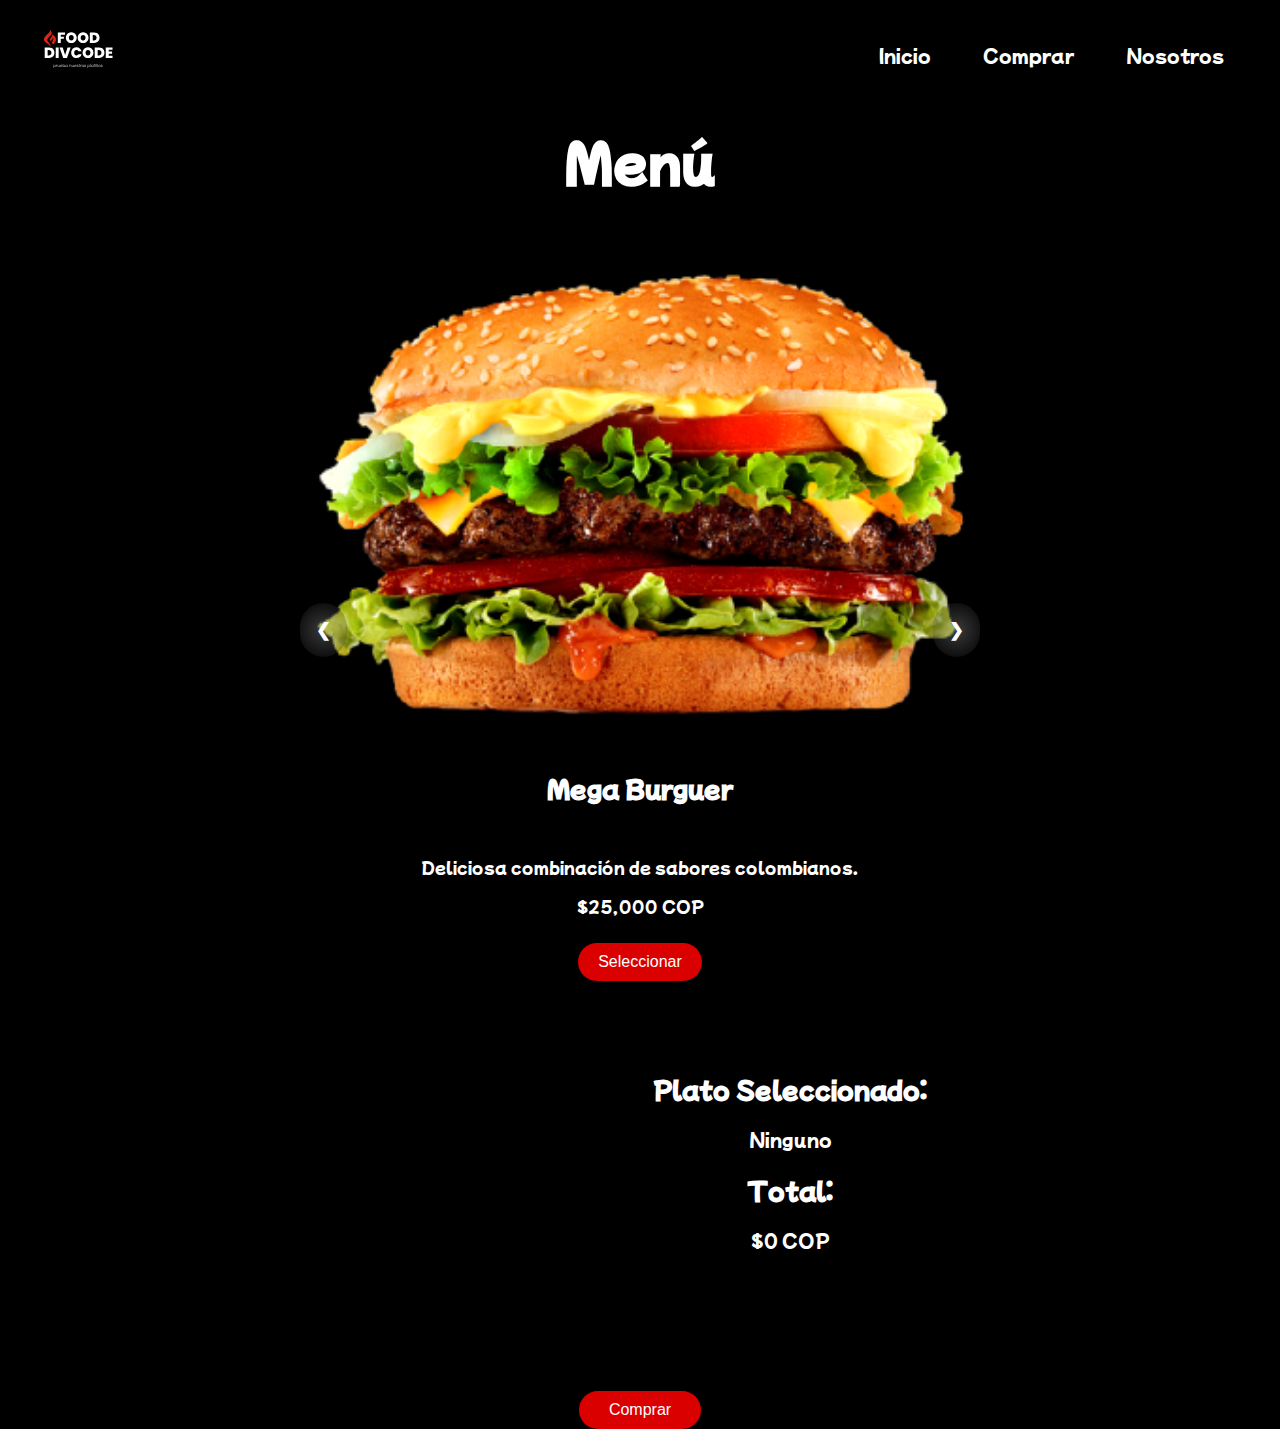
<file: menu.html>
<!DOCTYPE html>
<html lang="es">
<head>
    <meta charset="UTF-8">
    <meta name="viewport" content="width=device-width, initial-scale=1.0">
    <title>Menú</title>
    <link rel="stylesheet" href="menu.css">
</head>
<body>
    <header>
            <nav class="navbar">
                <img class="logo-2" src="img/logo.svg" alt="">
                <ul class="nav-links">
                    <li><a href="index.html"> Inicio </a></li>
                    <li><a href=""> Comprar </a></li>
                    <li><a href="nosotros.html"> Nosotros </a></li>
                </ul>
            </nav>
        <h1> Menú </h1>
    </header>

    <div class="carousel-container">
        <div class="carousel-track">
            <div class="carousel-slide">
                <div class="cuadro">
                    <img src="img/food1.png" alt="Plato 1">
                    <div class="info-plato">
                        <h2> Mega Burguer </h2>
                        <p> Deliciosa combinación de sabores colombianos. </p>
                        <p> $25,000 COP </p>
                        <button class="select-btn" onclick="selectDish('Mega Burguer', 25000)"> Seleccionar </button>
                    </div>
                </div>
            </div>
            <div class="carousel-slide">
                <div class="cuadro">
                    <img src="img/food2.png" alt="Plato 2">
                    <div class="info-plato">
                        <h2> Super Sandwich Pro </h2>
                        <p>Una explosión de sabores frescos y tropicales.</p>
                        <p>$28,000 COP</p>
                        <button class="select-btn" onclick="selectDish('Super Sandwich Pro', 28000)"> Seleccionar </button>
                        </div>
                </div>
            </div>
            <div class="carousel-slide">
                <div class="cuadro">
                    <img src="img/food3.png" alt="Plato 3">
                    <div class="info-plato">
                        <h2> El Sandwich Mortal </h2>
                        <p> Un plato tradicional con un toque moderno. </p>
                        <p>$30,000 COP</p>
                        <button class="select-btn" onclick="selectDish('El Sandwich Mortal', 30000)"> Seleccionar </button>
                    </div>
                </div>
            </div>
            <div class="carousel-slide">
                <div class="cuadro">
                    <img src="img/food4.png" alt="Plato 4">
                    <div class="info-plato">
                        <h2> Lenteburrito "La Aniquiladora" </h2>
                        <p> Sabores auténticos para los amantes de la comida. </p>
                        <p> $32,000 COP </p>
                        <button class="select-btn" onclick="selectDish('Lenteburrito - La Aniquiladora', 32000)"> Seleccionar </button>
                    </div>
                </div>
            </div>
            <div class="carousel-slide">
                <div class="cuadro">
                    <img src="img/food5.png" alt="Plato 5">
                    <div class="info-plato">
                        <h2> Avocado Burrito </h2>
                        <p> Una fusión de ingredientes frescos y deliciosos.</p>
                        <p> $27,000 COP </p>
                        <button class="select-btn" onclick="selectDish('Avocado Burrito', 27000)"> Seleccionar </button>
                    </div>
                </div>
            </div>
            <div class="carousel-slide">
                <div class="cuadro">
                    <img src="img/food6.png" alt="Plato 6">
                    <div class="info-plato">
                        <h2> Burrito "paraiso oceanico verde" </h2>
                        <p> El sabor perfecto para cualquier ocasión. </p>
                        <p>$29,000 COP</p>
                        <button class="select-btn" onclick="selectDish('Burrito del Paraíso Verde', 29000)"> Seleccionar </button>
                    </div>
                </div>
            </div>
            <div class="carousel-slide">
                <div class="cuadro">
                    <img src="img/food7.png" alt="Plato 7">
                    <div class="info-plato">
                        <h2> Plato costeño "Nojoda" </h2>
                        <p> Una mezcla exquisita de especias y hierbas. </p>
                        <p>$31,000 COP</p>
                        <button class="select-btn" onclick="selectDish('Plato costeño - Nojoda', 31000)"> Seleccionar </button>
                    </div>
                </div>
            </div>
            <div class="carousel-slide">
                <div class="cuadro">
                    <img src="img/food8.png" alt="Plato 8">
                    <div class="info-plato">
                        <h2> Chuzarnes </h2>
                        <p> Sabores intensos y auténticos en cada bocado. </p>
                        <p> $33,000 COP </p>
                        <button class="select-btn" onclick="selectDish('Chuzarnes', 33000)"> Seleccionar </button>
                    </div>
                </div>
            </div>
            <div class="carousel-slide">
                <div class="cuadro">
                    <img src="img/food9.png" alt="Plato 9">
                    <div class="info-plato">
                        <h2> Pizza </h2>
                        <p> Una experiencia gastronómica única. </p>
                        <p>$35,000 COP</p>
                        <button class="select-btn" onclick="selectDish('Pizza', 35000)"> Seleccionar </button>
                    </div>
                </div>
            </div>
        </div>
        <button class="prev" onclick="moveSlide(-1)"> &#10094; </button>
        <button class="next" onclick="moveSlide(1)"> &#10095; </button>
    </div>

    <div class="selected-dish">
        <h2> Plato Seleccionado: </h2>
        <p id="selected-dish"> Ninguno </p>
        <h2> Total:</h2>
        <p id="total-price"> $0 COP </p>
    </div>

    
        <button class="comprar"> Comprar </button>
                
   


    <script src="menu.js"> </script>
</body>
</html>
</file>
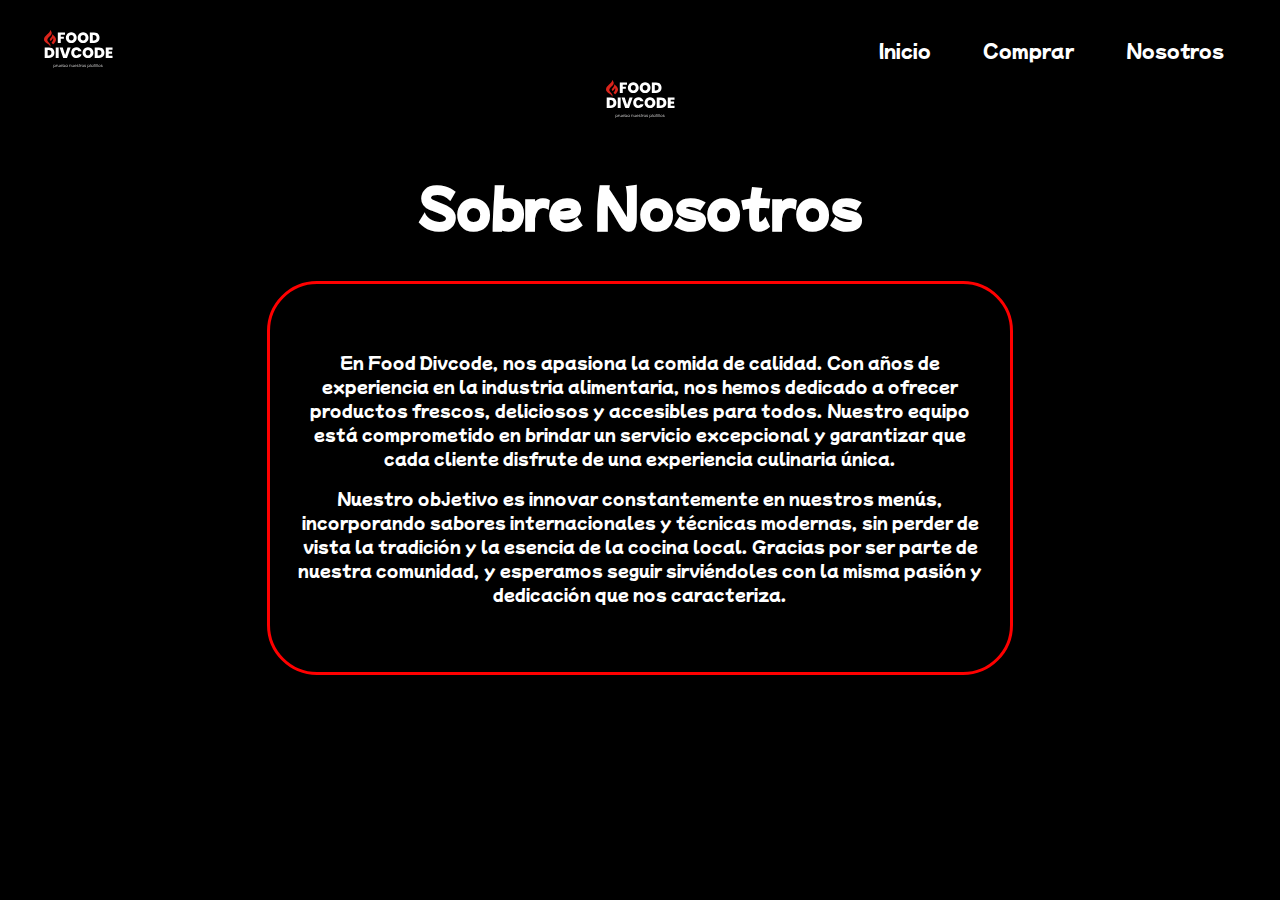
<file: nosotros.html>
<!DOCTYPE html>
<html lang="en">
<head>
    <meta charset="UTF-8">
    <meta name="viewport" content="width=device-width, initial-scale=1.0">
    <title>Sobre Nosotros</title>
    <link rel="stylesheet" href="nosotros.css">
</head>

<body>
    <header>

        <nav class="navbar">
            <img class="logo-2" src="img/logo.svg" alt="">
            <ul class="nav-links">
                <li><a href="index.html"> Inicio </a></li>
                <li><a href=""> Comprar </a></li>
                <li><a href="nosotros.html"> Nosotros </a></li>
            </ul>
        </nav>
        
        <img class="logo" src="img/logo.svg" alt="">
        <h1> Sobre Nosotros </h1>
    </header>

    <section class="about-us container">
        <div class="about-txt">
            
            <p>
                En Food Divcode, nos apasiona la comida de calidad. Con años de experiencia en la industria alimentaria, nos 
                hemos dedicado a ofrecer productos frescos, deliciosos y accesibles para todos. Nuestro equipo está comprometido 
                en brindar un servicio excepcional y garantizar que cada cliente disfrute de una experiencia culinaria única.
            </p>
            <p>
                Nuestro objetivo es innovar constantemente en nuestros menús, incorporando sabores internacionales y técnicas 
                modernas, sin perder de vista la tradición y la esencia de la cocina local. Gracias por ser parte de nuestra 
                comunidad, y esperamos seguir sirviéndoles con la misma pasión y dedicación que nos caracteriza.
            </p>
        </div>
    </section>
    
</body>
</html>
</file>
<file: menu.css>
@import url('https://fonts.googleapis.com/css2?family=Mochiy+Pop+One&display=swap');

body {
    background: rgb(0, 0, 0);
    font-family: "Mochiy Pop One", sans-serif;
    color: white;
    text-align: center;
    margin: 0;
    padding: 0;
}

header {
    padding: 20px;
}

.logo-2 {
    max-width: 150px;
    margin-bottom: 10px;
}

h1 {
    font-size: 50px;
    border-radius: 50px;
}

p {
    font-size: 18px;
    margin-bottom: 30px;
}

.carousel-container {
    position: relative;
    max-width: 700px;
    margin: auto;
    overflow: hidden;
    border-radius: 50px;
}

.carousel-track {
    display: flex;
    transition: transform 1.5s ease-in-out;
}

.carousel-slide {
    min-width: 100%;
    box-sizing: border-box;
    padding: 20px;
    border-radius: 60px;
}

.carousel-slide img {
    width: 100%;
    border-radius: 15px;
    margin-bottom: 10px;
}

.info-plato {
    padding: 10px;
}

.info-plato h2 {
    font-size: 24px;
    margin-bottom: 50px;
}

.info-plato p {
    font-size: 16px;
    margin: 15px 0;
}

.info-plato p:last-child {
    font-weight: bold;
    font-size: 18px;
}

.select-btn {
    cursor: pointer;
    padding: 10px 20px;
    font-size: 16px;
    color: rgb(255, 255, 255);
    background: rgb(218, 0, 0);
    border: none;
    border-radius: 50px;
    margin-top: 10px;
}

.select-btn:hover {
    background-color: rgba(196, 1, 1, 0.836);
    box-shadow: 0 0 15 (rgb(253, 253, 253));
}

.prev, .next {
    cursor: pointer;
    position: absolute;
    top: 50%;
    padding: 16px;
    color: white;
    font-weight: bold;
    font-size: 18px;
    user-select: none;
    border: none;
    background: rgba(0, 0, 0, 0.5);
    border-radius: 50%;
    transform: translateY(-50%);
}

.next {
    background: radial-gradient(circle, #ffffff3a,#00000049);
    right: 10px;
    border-radius: 50px;
    transition: background-color 1s, color 1s;
}

.prev {
    background: radial-gradient(circle, #ffffff3a,#00000049);
    left: 10px;
    border-radius: 50px;
    transition: background-color 1s, color 1s;
}

.prev:hover, .next:hover {
    background-color: rgb(255, 255, 255);
    color: rgb(255, 123, 0);
    border-radius: 40px;
}

.selected-dish {
    width: 1500px;
    height: 300px;
    margin: 20px;
    padding: 20px;
    border-radius: 50px;
    text-align: center;
}

#selected-dish {
    margin: 20px;
}

#selected-dish p {
    margin-bottom: 15px;
}


.navbar {
    display: flex;
    justify-content: space-between;
    align-items: center;
    padding: 10px 20px;
    max-width: 1200px;
    margin: 0 auto;
}

.logo a {
    color: white;
    font-size: 24px;
    font-weight: bold;
    text-decoration: none;
}

.nav-links {
    list-style: none;
    margin: 0;
    padding: 0;
    display: flex;
}

.nav-links li {
    margin-left: 20px;
}

.nav-links a {
    color: white;
    text-decoration: none;
    font-size: 18px;
    padding: 8px 16px;
    border-radius: 50px;
    transition: background-color 1s, color 1s;
}

.nav-links a:hover {
    background-color: white;
    color: #fd8b00;
}

.nav-links a.active {
    background-color: white;
    color: #ff8c00;
}

.comprar {
  cursor: pointer;
    padding: 10px 30px;
    font-size: 16px;
    color: rgb(255, 255, 255);
    background: rgb(218, 0, 0);
    border: none;
    border-radius: 50px;
    text-align: center;   
}

.comprar:hover {
    background-color: rgba(196, 1, 1, 0.836);
    box-shadow: 0 0 15 (rgb(253, 253, 253));
}
</file>
<file: nosotros.css>
@import url('https://fonts.googleapis.com/css2?family=Mochiy+Pop+One&display=swap');

body {
    background: rgb(0, 0, 0);
    font-family: "Mochiy Pop One", sans-serif;
    color: white;
    text-align: center;
    margin: 0;
    padding: 0;
}


header {
    padding: 20px;
}

.logo {
    max-width: 150px;
    margin-bottom: 10px;
}

h1 {
    font-size: 50px;
    margin-bottom: 20px;
    border-radius: 50px;
}


.container {   
    max-width: 1200px;
    margin: 0 auto;
    padding: 50px 20px;
    position: relative;
    max-width: 700px;
    margin: auto;
    overflow: hidden;
    border-radius: 50px;
    border: solid red ;
}

.navbar {
    display: flex;
    justify-content: space-between;
    align-items: center;
    padding: 10px 20px;
    max-width: 1200px;
    margin: 0 auto;
}

.logo a {
    color: white;
    font-size: 24px;
    font-weight: bold;
    text-decoration: none;
}

.nav-links {
    list-style: none;
    margin: 0;
    padding: 0;
    display: flex;
}

.nav-links li {
    margin-left: 20px;
}

.nav-links a {
    color: white;
    text-decoration: none;
    font-size: 18px;
    padding: 8px 16px;
    border-radius: 50px;
    transition: background-color 1s, color 1s;
}

.nav-links a:hover {
    background-color: white;
    color: #fd8b00;
}

.nav-links a.active {
    background-color: white;
    color: #ff8c00;
}

.comprar {
    background-color: solid red;
    border: red;
    padding: 20px;
}
</file>
